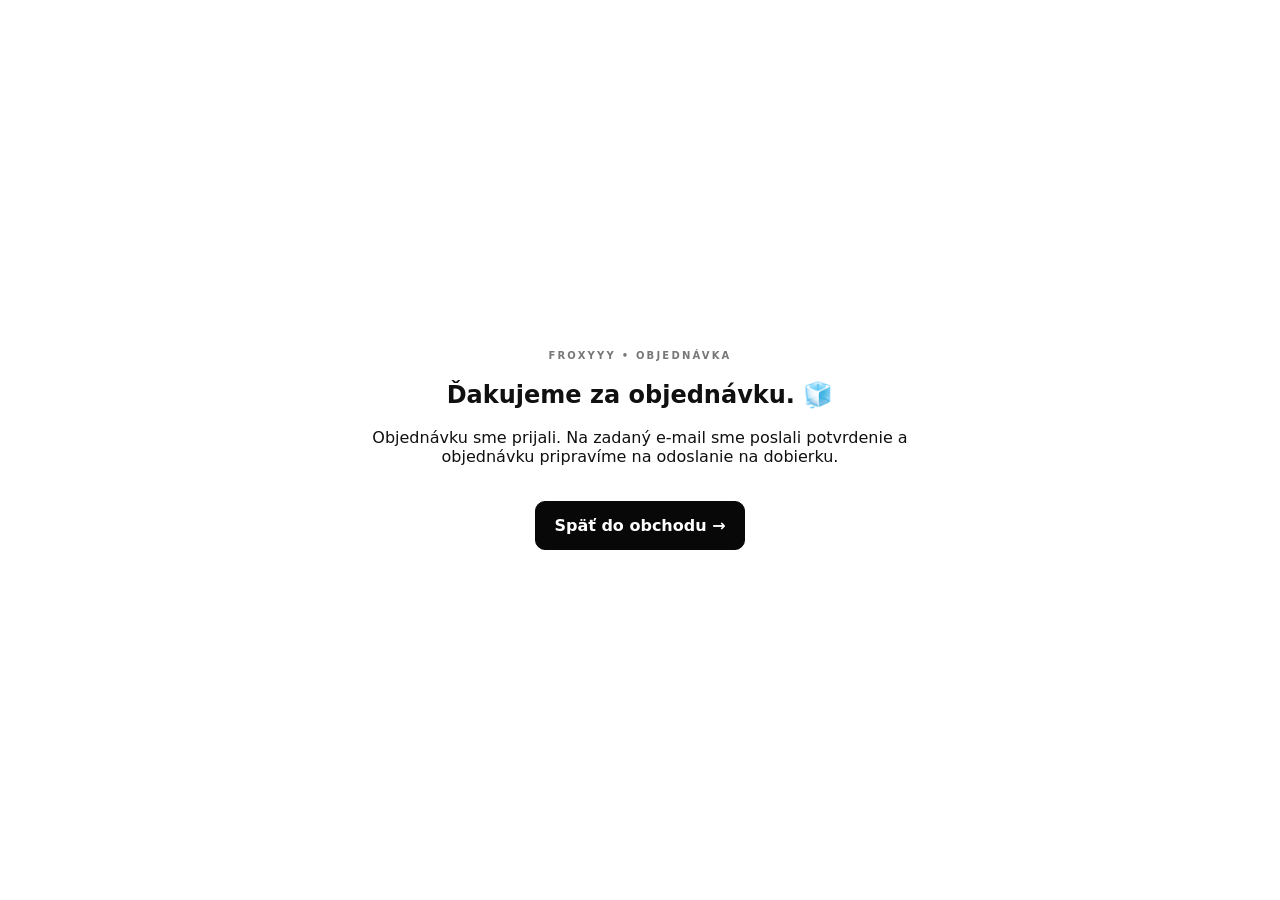
<file: thanks.html>
<!doctype html>
<html lang="sk">
<head><meta charset="UTF-8"><meta name="viewport" content="width=device-width,initial-scale=1"><title>Ďakujeme — FROXYYY</title><link rel="stylesheet" href="styles.css"></head>
<body><main style="min-height:100vh;display:grid;place-items:center;padding:24px"><section style="max-width:620px;text-align:center"><p class="eyebrow">FROXYYY • OBJEDNÁVKA</p><h1>Ďakujeme za objednávku. 🧊</h1><p>Objednávku sme prijali. Na zadaný e-mail sme poslali potvrdenie a objednávku pripravíme na odoslanie na dobierku.</p><a class="primary" href="./">Späť do obchodu →</a></section></main></body></html>
</file>
<file: styles.css>
:root{--black:#050505;--ink:#101010;--white:#fff;--soft:#f3f3f1;--line:#dededb;--gray:#70706d}*{box-sizing:border-box}html{scroll-behavior:smooth}body{margin:0;background:#fff;color:var(--ink);font-family:Inter,system-ui,sans-serif}a{text-decoration:none;color:inherit}.nav{height:78px;border-bottom:1px solid var(--line);display:flex;align-items:center;justify-content:space-between;padding:0 6vw;position:sticky;top:0;background:#fffffff2;backdrop-filter:blur(18px);z-index:20}.logo{font-size:16px;font-weight:850;letter-spacing:-.04em;display:flex;align-items:center;gap:9px}.logo span{font-size:22px;filter:grayscale(1)}.nav nav{display:flex;gap:34px;font-size:13px;font-weight:600;color:#666}.nav nav a:hover{color:#000}.cart-btn{border:1px solid #111;background:#111;color:#fff;border-radius:999px;padding:11px 15px;font-weight:750;cursor:pointer}.cart-btn b{display:inline-grid;place-items:center;min-width:21px;height:21px;margin-left:6px;border-radius:50%;background:#fff;color:#111}.hero{min-height:680px;padding:86px 8vw 76px;display:grid;grid-template-columns:1.08fr .92fr;gap:7vw;align-items:center;background:#fff}.eyebrow{font-size:10px;letter-spacing:.22em;color:#777;font-weight:850;margin:0 0 15px}.hero h1{font-size:clamp(64px,9.5vw,132px);line-height:.84;letter-spacing:-.085em;margin:0 0 28px}.hero em,.custom em,.about em{font-style:normal;color:#777}.hero-copy{max-width:520px;color:#666;line-height:1.75;font-size:15px}.primary{display:inline-flex;align-items:center;justify-content:center;gap:22px;margin-top:19px;background:#080808;color:#fff;border:1px solid #080808;border-radius:10px;padding:14px 18px;font-weight:800;cursor:pointer;transition:.2s}.primary:hover{background:#2a2a2a;transform:translateY(-2px)}.hero-card{position:relative;overflow:hidden;aspect-ratio:1;max-width:500px;width:100%;margin:auto;border:1px solid #d5d5d2;border-radius:30px;background:#f1f1ef;display:flex;flex-direction:column;align-items:center;justify-content:center;box-shadow:0 30px 80px #00000012}.hero-card:before,.hero-card:after{content:"";position:absolute;border:1px solid #d2d2cf;border-radius:50%}.hero-card:before{width:72%;height:72%}.hero-card:after{width:48%;height:48%}.hero-card .orb{position:relative;z-index:2;width:175px;height:175px;border-radius:28px;display:grid;place-items:center;background:#fff;border:1px solid #d5d5d2;font-size:84px;filter:grayscale(1);box-shadow:0 25px 60px #00000018;transform:rotate(-7deg);margin-bottom:26px}.hero-card span{position:relative;z-index:2;font-size:10px;letter-spacing:.24em;color:#777}.hero-card strong{position:relative;z-index:2;font-size:28px;line-height:1.05;text-align:center;margin-top:9px}.ticker{height:52px;border-top:1px solid var(--line);border-bottom:1px solid var(--line);display:flex;justify-content:center;align-items:center;gap:34px;color:#777;font-size:9px;font-weight:700;letter-spacing:.15em}.shop{padding:115px 7vw}.section-head{display:flex;justify-content:space-between;align-items:end;gap:30px;margin-bottom:42px}.section-head h2,.custom h2,.about h2{font-size:clamp(40px,5vw,70px);line-height:.94;letter-spacing:-.065em;margin:0}.filters{display:flex;gap:7px;flex-wrap:wrap}.filters button,.colors button{background:#fff;border:1px solid #cfcfcb;color:#666;border-radius:999px;padding:9px 14px;cursor:pointer;font:inherit;font-size:12px}.filters button:hover,.colors button:hover{border-color:#111;color:#111}.filters button.active,.colors button.selected{background:#111;color:#fff;border-color:#111}.grid{display:grid;grid-template-columns:repeat(3,1fr);gap:16px}.product{background:#fff;border:1px solid #ddd;border-radius:20px;overflow:hidden;transition:.25s;box-shadow:0 8px 30px #00000006}.product:hover{transform:translateY(-6px);box-shadow:0 20px 45px #00000012;border-color:#aaa}.product{cursor:pointer}.visual{height:300px;display:grid;place-items:center;background:#f1f1ef;font-size:76px;filter:grayscale(1)}.visual img{width:100%;height:100%;display:block;object-fit:cover}.info{padding:21px}.tag{font-size:9px;letter-spacing:.16em;color:#888;font-weight:800}.info h3{font-size:17px;margin:8px 0}.price{font-weight:850}.buy{width:100%;border:1px solid #111;background:#111;color:#fff;border-radius:9px;padding:12px;margin-top:17px;font-weight:800;cursor:pointer}.buy:hover{background:#333}.custom{margin:0 7vw 115px;border:1px solid #d8d8d5;border-radius:28px;padding:78px 7vw;display:grid;grid-template-columns:1fr 1fr;align-items:center;gap:50px;background:#f2f2f0}.custom p{max-width:500px;color:#666;line-height:1.75}.custom-preview{justify-self:end;width:min(390px,100%);aspect-ratio:1.45;display:flex;flex-direction:column;align-items:center;justify-content:center;border:1px solid #d0d0cc;border-radius:20px;background:#fff;box-shadow:0 25px 60px #0000000d;transform:rotate(2deg)}.custom-preview span{font-size:70px;filter:grayscale(1)}.custom-preview small{font-size:10px;color:#777;letter-spacing:.28em;margin-top:10px}.about{padding:0 7vw 120px}.about-grid{display:grid;grid-template-columns:1fr 1fr;gap:9vw}.points p{border-top:1px solid #ddd;padding:25px 0;margin:0;line-height:1.6;font-size:15px}.points b{display:inline-block;width:35px;font-size:11px;color:#888}.points span{display:block;color:#777;margin:7px 0 0 35px;font-size:13px}footer{border-top:1px solid var(--line);padding:30px 7vw;display:flex;justify-content:space-between;color:#777;font-size:11px}footer strong{color:#111;letter-spacing:.05em}.drawer{position:fixed;z-index:50;right:0;top:0;width:min(440px,100%);height:100vh;background:#fff;border-left:1px solid #ddd;transform:translateX(100%);transition:.3s;display:flex;flex-direction:column;padding:25px}.drawer.open{transform:translateX(0)}.drawer-head{display:flex;justify-content:space-between}.drawer-head h3{margin:5px 0 25px}.drawer-head button,.x{background:none;border:0;color:#111;font-size:28px;cursor:pointer}.cart-row{border-top:1px solid #ddd;padding:18px 0;display:flex;justify-content:space-between;gap:15px}.cart-row small{display:block;color:#888;margin-top:5px}.qty{display:flex;gap:8px;align-items:center;margin-top:9px}.qty button{background:#f1f1ef;color:#111;border:1px solid #ddd;border-radius:6px;padding:3px 9px}.cart-bottom{margin-top:auto;border-top:1px solid #ddd;padding-top:20px}.cart-bottom>div{display:flex;justify-content:space-between;font-size:17px}.full{width:100%;justify-content:center}.overlay{display:none;position:fixed;inset:0;background:#0008;z-index:40}.overlay.show{display:block}dialog{background:#fff;color:#111;border:1px solid #ddd;border-radius:20px;padding:32px;width:min(480px,calc(100% - 30px));box-shadow:0 30px 100px #0003}dialog::backdrop{background:#0008}.x{position:absolute;right:18px;top:12px}.form{display:grid;gap:10px;margin:20px 0}input,select{width:100%;padding:13px 14px;border-radius:9px;border:1px solid #ccc;background:#fafafa;color:#111;font:inherit}.colors{display:flex;gap:8px;margin:20px 0}dialog small{color:#777;display:block;margin-top:15px;line-height:1.5}.product-detail{display:grid;grid-template-columns:1fr 1fr;gap:28px;align-items:center}.detail-visual{height:330px;border:1px solid #ddd;border-radius:16px;background:#f1f1ef;overflow:hidden}.detail-visual img{width:100%;height:100%;object-fit:cover;display:block;filter:grayscale(1)}.detail-copy h2{font-size:38px;line-height:1;letter-spacing:-.06em;margin:8px 0 16px}.detail-copy>p:not(.eyebrow){color:#666;line-height:1.7}.detail-meta{display:flex;justify-content:space-between;gap:15px;border-top:1px solid #ddd;border-bottom:1px solid #ddd;padding:15px 0;margin:20px 0;color:#777;font-size:12px}.detail-meta span:first-child{color:#111;font-size:20px;font-weight:850}@media(max-width:650px){.product-detail{grid-template-columns:1fr}.detail-visual{height:260px}}@media(max-width:800px){.nav{padding:0 20px}.nav nav{display:none}.hero{grid-template-columns:1fr;padding:65px 7vw}.hero-card{max-width:360px}.ticker{overflow:hidden;white-space:nowrap}.section-head,.custom,.about-grid{display:grid;grid-template-columns:1fr}.grid{grid-template-columns:1fr 1fr}.custom-preview{justify-self:start;margin-top:20px}footer{flex-wrap:wrap;gap:15px}}@media(max-width:520px){.grid{grid-template-columns:1fr}.hero h1{font-size:64px}.shop{padding-top:75px}.visual{height:245px}.custom{padding:45px 25px;margin-left:5vw;margin-right:5vw}footer{display:grid;padding:25px 5vw;gap:12px}}
</file>
